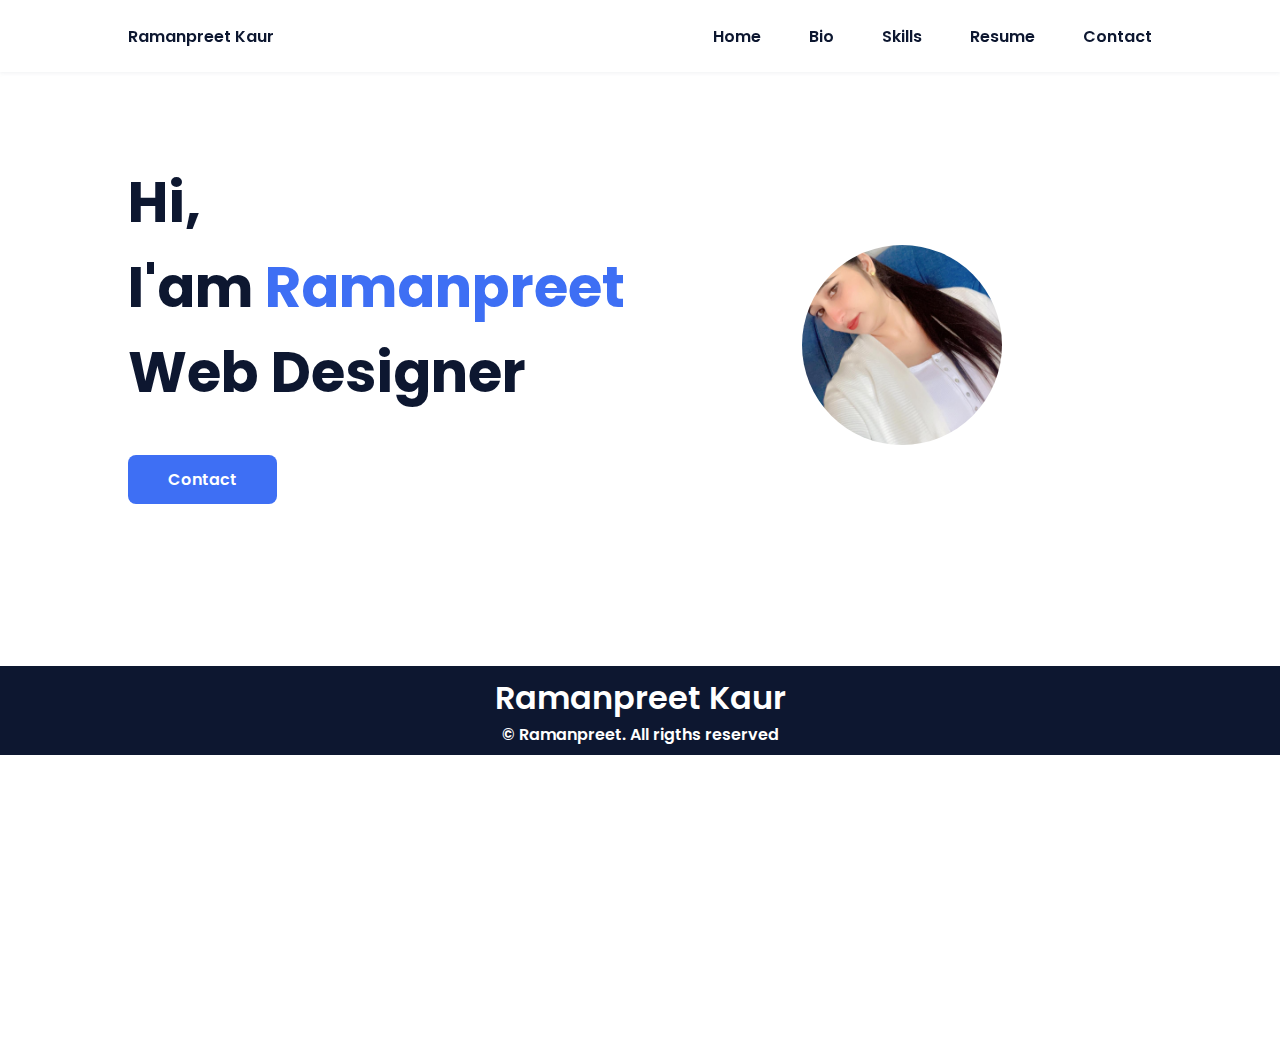
<file: index.html>
<!DOCTYPE html>
<html lang="en">
    <head>
        <meta charset="UTF-8">
        <meta name="viewport" content="width=device-width, initial-scale=1.0">

        <link rel="stylesheet" href="styles.css">

        
        <title>Portfolio of Ramanpreet Kaur</title>
    </head>
    <body>
        <!--===== HEADER =====-->
        <header class="l-header">
            <nav class="nav bd-grid">
                <div>
                    <a href="#" class="nav__logo">Ramanpreet Kaur</a>
                </div>

                <div class="nav__menu" id="nav-menu">
                    <ul class="nav__list">
                        <li class="nav__item"><a href="index.html" class="nav__link active-link">Home</a></li>
                        <li class="nav__item"><a href="about.html" class="nav__link">Bio</a></li>
                        <li class="nav__item"><a href="skills.html" class="nav__link">Skills</a></li>
                        <li class="nav__item"><a href="work.html" class="nav__link">Resume</a></li>
                        <li class="nav__item"><a href="contact.html" class="nav__link">Contact</a></li>
                    </ul>
                </div>

                <div class="nav__toggle" id="nav-toggle">
                    <i class='bx bx-menu'></i>
                </div>
            </nav>
        </header>

        <main class="l-main">
            <!--===== HOME =====-->
            <section class="home bd-grid" id="home">
                <div class="home__data">
                    <h1 class="home__title">Hi,<br>I'am <span class="home__title-color">Ramanpreet</span><br> Web Designer</h1>

                    <a href="contact.html" class="button">Contact</a>
                </div>
<br><br>

                <div class="home__img">
                    <svg class="home__blob" viewBox="0 0 479 467" >
                        
                    </svg>
                    <div class="image">
                        <img src="raman.jpg" alt="Ramanpreet">
                    </div>
            
                </div>
            </section>
        <!--===== FOOTER =====-->
        <footer class="footer">
            <p class="footer__title">Ramanpreet Kaur</p>
            
            <p class="footer__copy">&#169; Ramanpreet. All rigths reserved</p>
        </footer>
        <!--===== MAIN JS =====-->
        <script src="main (1).js"></script>
    </body>
</html>
</file>
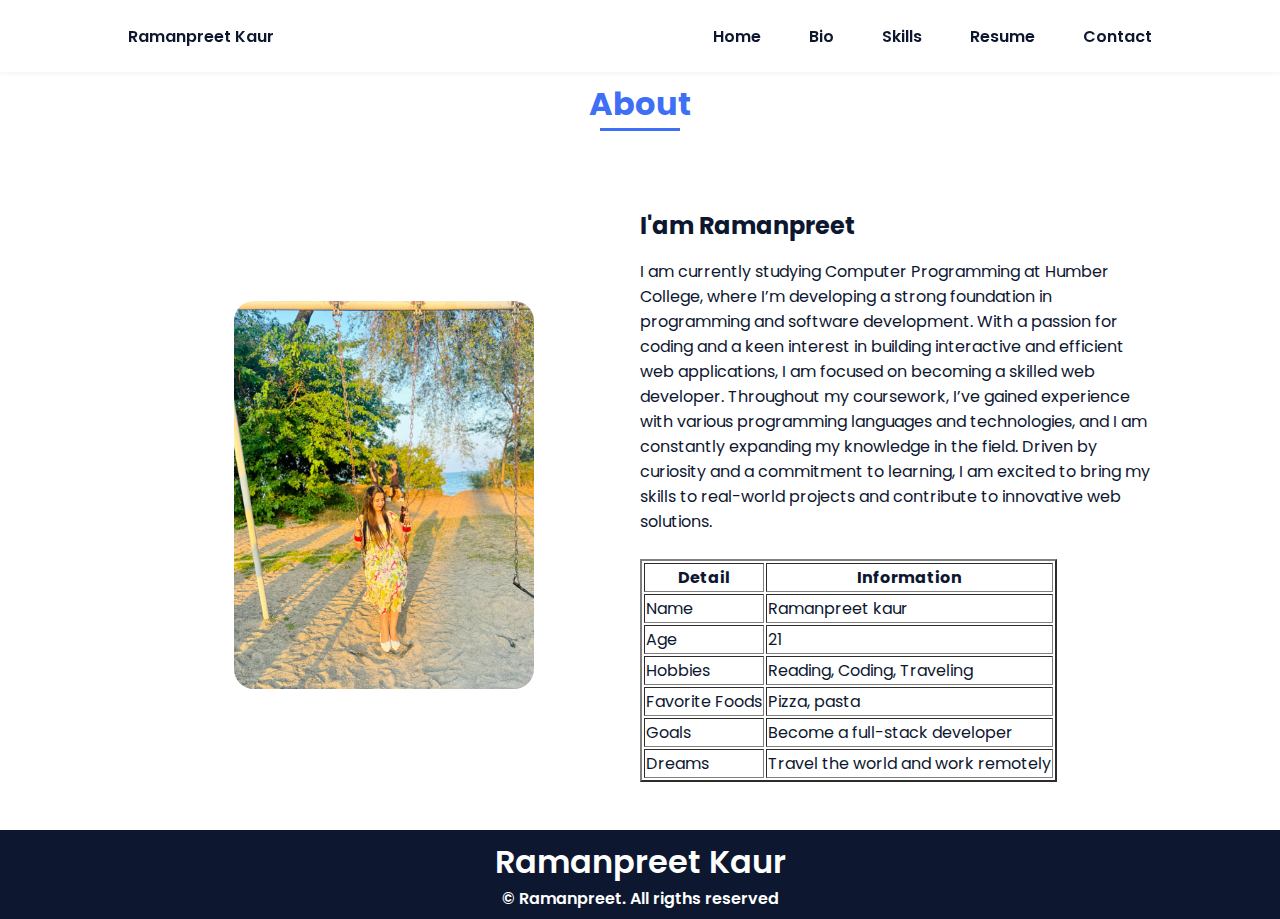
<file: about.html>
<!DOCTYPE html>
<html lang="en">
<head>
    <meta charset="UTF-8">
    <meta name="viewport" content="width=device-width, initial-scale=1.0">
    <title>About Ramanpreet</title>
    <link rel="stylesheet" href="styles.css">
</head>
<body>
    <header class="l-header">
        <nav class="nav bd-grid">
            <div>
                <a href="index.html" class="nav__logo">Ramanpreet Kaur</a>
            </div>

            <div class="nav__menu" id="nav-menu">
                <ul class="nav__list">
                    <li class="nav__item"><a href="index.html" class="nav__link active-link">Home</a></li>
                    <li class="nav__item"><a href="about.html" class="nav__link">Bio</a></li>
                    <li class="nav__item"><a href="skills.html" class="nav__link">Skills</a></li>
                    <li class="nav__item"><a href="work.html" class="nav__link">Resume</a></li>
                    <li class="nav__item"><a href="contact.html" class="nav__link">Contact</a></li>
                </ul>
            </div>

            <div class="nav__toggle" id="nav-toggle">
                <i class='bx bx-menu'></i>
            </div>
        </nav>
    </header>


    <section class="about section " id="about">
        <h2 class="section-title">About</h2>

        <div class="about__container bd-grid">
            <div class="about__img">
                <img src="ramannnn.jpg" alt="">
            </div>
            
            <div>
                <h2 class="about__subtitle">I'am Ramanpreet</h2>
                <p class="about__text">I am currently studying Computer Programming at Humber College, where I’m developing a strong foundation in programming and software development. With a passion for coding and a keen interest in building interactive and efficient web applications, I am focused on becoming a skilled web developer.

                    Throughout my coursework, I’ve gained experience with various programming languages and technologies, and I am constantly expanding my knowledge in the field. Driven by curiosity and a commitment to learning, I am excited to bring my skills to real-world projects and contribute to innovative web solutions.</p>   
                    <br>
                    <table border="2px">
                        <tr>
                            <th>Detail</th>
                            <th>Information</th>
                        </tr>
                        <tr>
                            <td>Name</td>
                            <td>Ramanpreet kaur</td>
                        </tr>
                        <tr>
                            <td>Age</td>
                            <td>21</td>
                        </tr>
                        <tr>
                            <td>Hobbies</td>
                            <td>Reading, Coding, Traveling</td>
                        </tr>
                        <tr>
                            <td>Favorite Foods</td>
                            <td>Pizza, pasta</td>
                        </tr>
                        <tr>
                            <td>Goals</td>
                            <td>Become a full-stack developer</td>
                        </tr>
                        <tr>
                            <td>Dreams</td>
                            <td>Travel the world and work remotely</td>
                        </tr>
                    </table>        
            </div>                                   
        </div>
    </section>
        <!--===== FOOTER =====-->
        <footer class="footer">
            <p class="footer__title">Ramanpreet Kaur</p>
            
            <p class="footer__copy">&#169; Ramanpreet. All rigths reserved</p>
        </footer>



    <script src="main (1).js"></script>

    
</body>
</html>
</file>
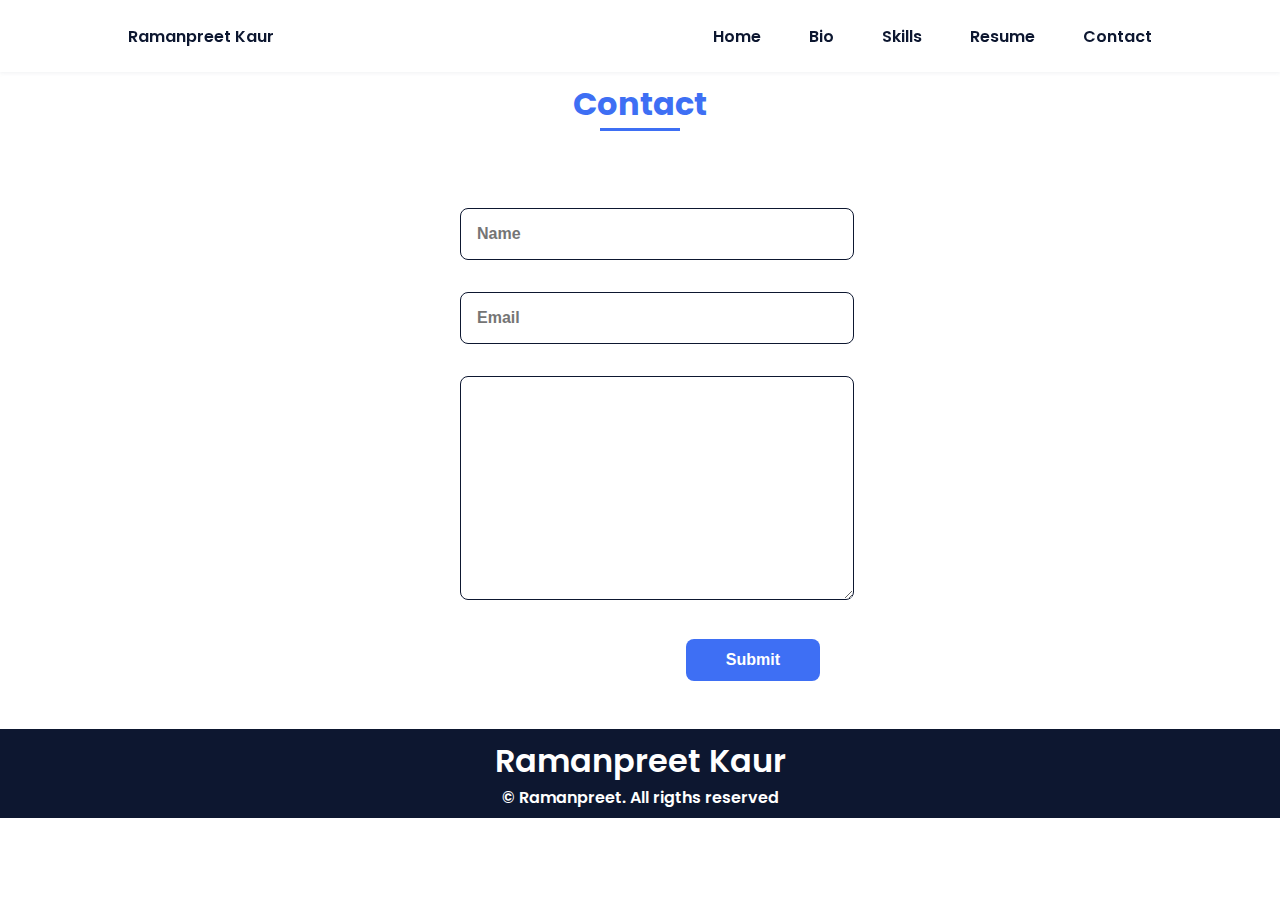
<file: contact.html>
<!DOCTYPE html>
<html lang="en">
<head>
    <meta charset="UTF-8">
    <meta name="viewport" content="width=device-width, initial-scale=1.0">
    <title>Ramanpreet Contact</title>
    <link rel="stylesheet" href="styles.css">
</head>
<body>
    <header class="l-header">
        <nav class="nav bd-grid">
            <div>
                <a href="index.html" class="nav__logo">Ramanpreet Kaur</a>
            </div>

            <div class="nav__menu" id="nav-menu">
                <ul class="nav__list">
                    <li class="nav__item"><a href="index.html" class="nav__link active-link">Home</a></li>
                    <li class="nav__item"><a href="about.html" class="nav__link">Bio</a></li>
                    <li class="nav__item"><a href="skills.html" class="nav__link">Skills</a></li>
                    <li class="nav__item"><a href="work.html" class="nav__link">Resume</a></li>
                    <li class="nav__item"><a href="contact.html" class="nav__link">Contact</a></li>
                </ul>
            </div>

            <div class="nav__toggle" id="nav-toggle">
                <i class='bx bx-menu'></i>
            </div>
        </nav>
    </header>

            <!--===== CONTACT =====-->
            <section class="contact section" id="contact">
                <h2 class="section-title">Contact</h2>

                <div class="contact__container bd-grid">
                    <form action="" class="contact__form">
                        <input type="text" placeholder="Name" class="contact__input">
                        <input type="mail" placeholder="Email" class="contact__input">
                        <textarea name="" id="" cols="0" rows="10" class="contact__input"></textarea>
                        <input type="button" value="Submit" class="contact__button button">
                    </form>
                </div>
            </section>
        </main>

        <!--===== FOOTER =====-->
        <footer class="footer">
            <p class="footer__title">Ramanpreet Kaur</p>
           
            <p class="footer__copy">&#169; Ramanpreet. All rigths reserved</p>
        </footer>
        <script src="main (1).js"></script>


    </body>
</html>
</file>
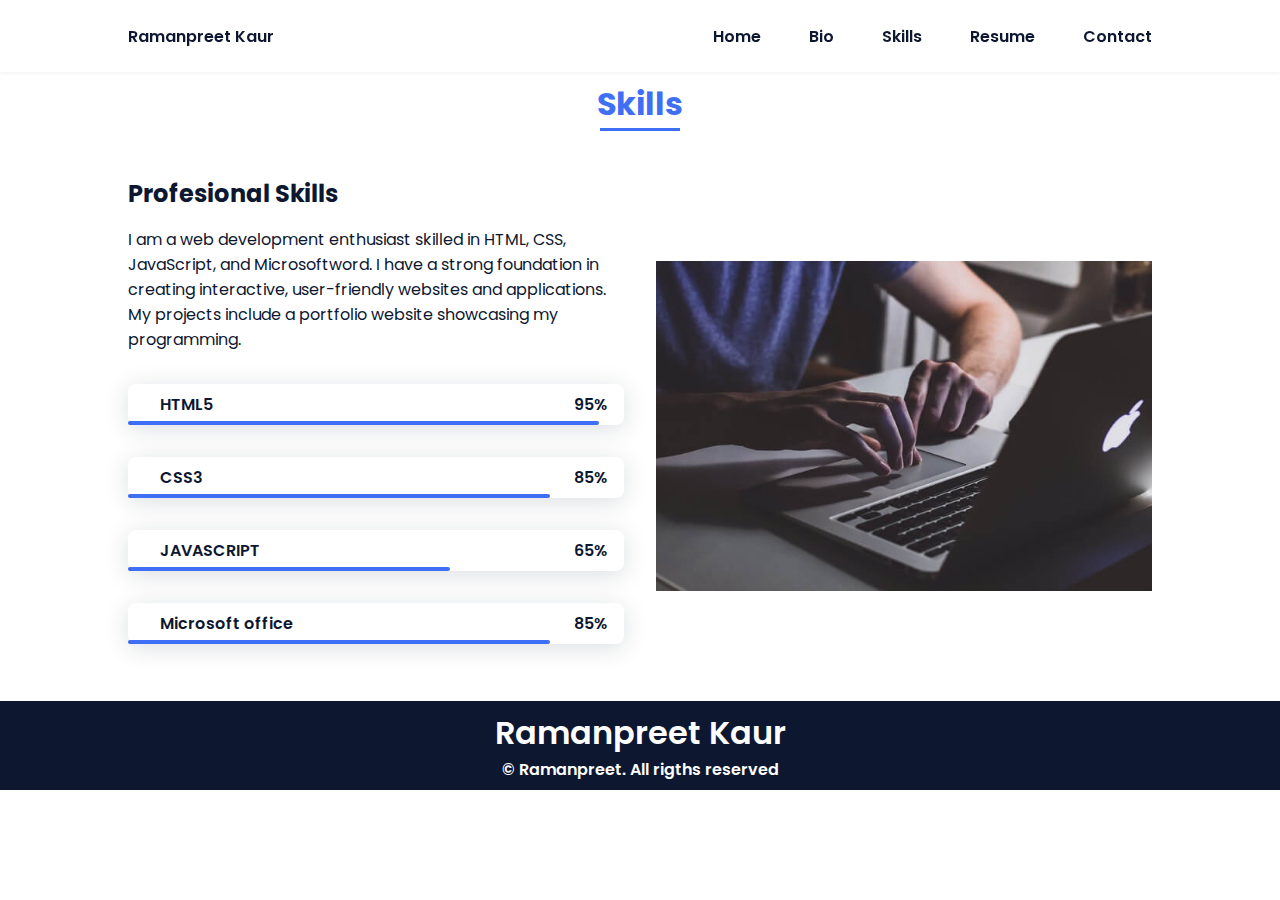
<file: skills.html>
<!DOCTYPE html>
<html lang="en">
<head>
    <meta charset="UTF-8">
    <meta name="viewport" content="width=device-width, initial-scale=1.0">
    <title>Ramanpreet Skills</title>
    <link rel="stylesheet" href="styles.css">
</head>
<body>
    
        <!--===== HEADER =====-->
        <header class="l-header">
            <nav class="nav bd-grid">
                <div>
                    <a href="index.html" class="nav__logo">Ramanpreet Kaur</a>
                </div>

                <div class="nav__menu" id="nav-menu">
                    <ul class="nav__list">
                        <li class="nav__item"><a href="index.html" class="nav__link active-link">Home</a></li>
                        <li class="nav__item"><a href="about.html" class="nav__link">Bio</a></li>
                        <li class="nav__item"><a href="skills.html" class="nav__link">Skills</a></li>
                        <li class="nav__item"><a href="work.html" class="nav__link">Resume</a></li>
                        <li class="nav__item"><a href="contact.html" class="nav__link">Contact</a></li>
                    </ul>
                </div>

                <div class="nav__toggle" id="nav-toggle">
                    <i class='bx bx-menu'></i>
                </div>
            </nav>
        </header>
 <!--===== SKILLS =====-->
 <section class="skills section" id="skills">
    <h2 class="section-title">Skills</h2>

    <div class="skills__container bd-grid">          
        <div>
            <h2 class="skills__subtitle">Profesional Skills</h2>
            <p class="skills__text">I am a web development enthusiast skilled in HTML, CSS, JavaScript, and Microsoftword. I have a strong foundation in creating interactive, user-friendly websites and applications. My projects include a portfolio website showcasing my programming.</p>
            <div class="skills__data">
                <div class="skills__names">
                    <i class='bx bxl-html5 skills__icon'></i>
                    <span class="skills__name">HTML5</span>
                </div>
                <div class="skills__bar skills__html">

                </div>
                <div>
                    <span class="skills__percentage">95%</span>
                </div>
            </div>
            <div class="skills__data">
                <div class="skills__names">
                    <i class='bx bxl-css3 skills__icon'></i>
                    <span class="skills__name">CSS3</span>
                </div>
                <div class="skills__bar skills__css">
                    
                </div>
                <div>
                    <span class="skills__percentage">85%</span>
                </div>
            </div>
            <div class="skills__data">
                <div class="skills__names">
                    <i class='bx bxl-javascript skills__icon' ></i>
                    <span class="skills__name">JAVASCRIPT</span>
                </div>
                <div class="skills__bar skills__js">
                    
                </div>
                <div>
                    <span class="skills__percentage">65%</span>
                </div>
            </div>
            <div class="skills__data">
                <div class="skills__names">
                    <i class='bx bxs-paint skills__icon'></i>
                    <span class="skills__name">Microsoft office</span>
                </div>
                <div class="skills__bar skills__ux">
                    
                </div>
                <div>
                    <span class="skills__percentage">85%</span>
                </div>
            </div>
        </div>
        
        <div>              
            <img src="work3.jpg" alt="" class="skills__img">
        </div>
    </div>
<br>
 <!--===== FOOTER =====-->
 <footer class="footer">
    <p class="footer__title">Ramanpreet Kaur</p>
   
    <p class="footer__copy">&#169; Ramanpreet. All rigths reserved</p>
</footer>
</section>

</body>
</html>
</file>
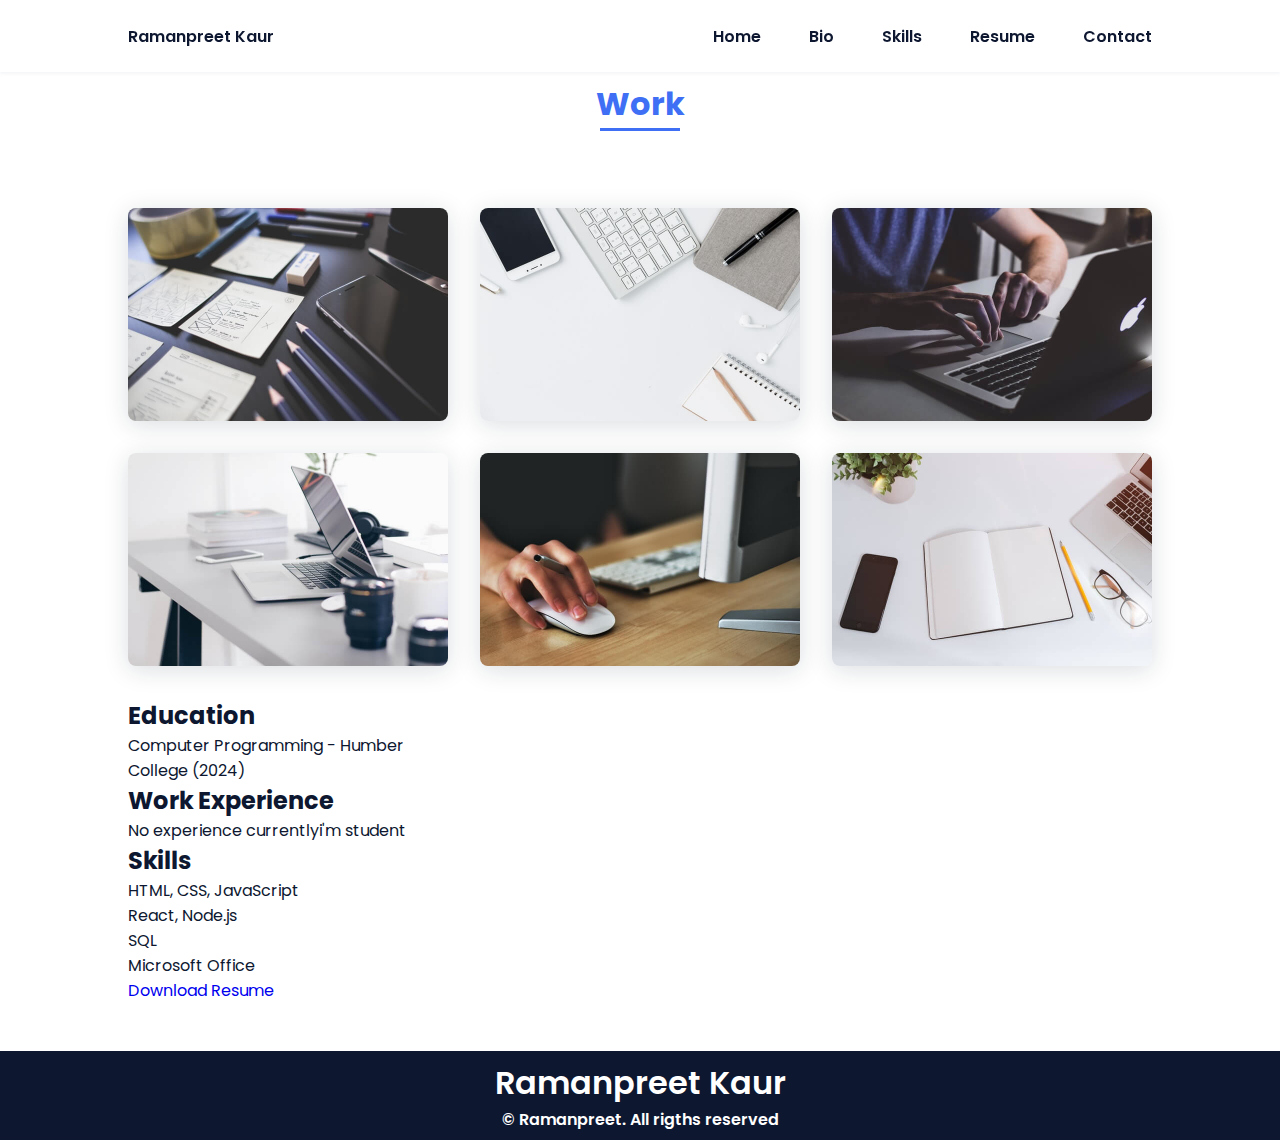
<file: work.html>
<!DOCTYPE html>
<html lang="en">
<head>
    <meta charset="UTF-8">
    <meta name="viewport" content="width=device-width, initial-scale=1.0">
    <title>Ramanpreet Work</title>
    <link rel="stylesheet" href="styles.css">
</head>
<body>

    
        <!--===== HEADER =====-->
        <header class="l-header">
            <nav class="nav bd-grid">
                <div>
                    <a href="index.html" class="nav__logo">Ramanpreet Kaur</a>
                </div>

                <div class="nav__menu" id="nav-menu">
                    <ul class="nav__list">
                        <li class="nav__item"><a href="index.html" class="nav__link active-link">Home</a></li>
                        <li class="nav__item"><a href="about.html" class="nav__link">Bio</a></li>
                        <li class="nav__item"><a href="skills.html" class="nav__link">Skills</a></li>
                        <li class="nav__item"><a href="work.html" class="nav__link">Resume</a></li>
                        <li class="nav__item"><a href="contact.html" class="nav__link">Contact</a></li>  
                    </ul>

                </div>


                <div class="nav__toggle" id="nav-toggle">
                    <i class='bx bx-menu'></i>
                </div>
            </nav>
        </header>
 
        
    <section class="work section" id="work">
        <h2 class="section-title">Work</h2>

        <div class="work__container bd-grid">
            <a href="" class="work__img">
                <img src="work1.jpg" alt="">
            </a>
            <a href="" class="work__img">
                <img src="work2.jpg" alt="">
            </a>
            <a href="" class="work__img">
                <img src="work3.jpg" alt="">
            </a>
            <a href="" class="work__img">
                <img src="work4.jpg" alt="">
            </a>
            <a href="" class="work__img">
                <img src="work5.jpg" alt="">
            </a>
            <a href="" class="work__img">
                <img src="work6.jpg" alt="">
            </a>
            <section>
                <h2>Education</h2>
                <ul>
                  <li>Computer Programming - Humber College (2024)</li>
                </ul>
            
                <h2>Work Experience</h2>
                <ul>
                  <li>No experience currentlyi'm student</li>
                </ul>
            
                <h2>Skills</h2>
                <ul>
                  <li>HTML, CSS, JavaScript</li>
                  <li>React, Node.js</li>
                  <li>SQL</li>
                  <li>Microsoft Office </li>
                </ul>
            
                <a href="resume.pdf" download>Download Resume</a>
              </section>
        </div>
    </section>
     <!--===== FOOTER =====-->
     <footer class="footer">
        <p class="footer__title">Ramanpreet Kaur</p>
        
        <p class="footer__copy">&#169; Ramanpreet. All rigths reserved</p>
    </footer>
   
<script src="main (1).js"></script>
</body>
</html>
</file>
<file: styles.css>
/*===== GOOGLE FONTS =====*/
@import url("https://fonts.googleapis.com/css2?family=Poppins:wght@400;600;700&display=swap");
/*===== VARIABLES CSS =====*/
:root {
  --header-height: 3rem;
  --font-semi: 600;
  --hue-color: 224;
  --first-color: hsl(var(--hue-color), 89%, 60%);
  --second-color: hsl(var(--hue-color), 56%, 12%);
  /*===== Fuente y tipografia =====*/
  --body-font: "Poppins", sans-serif;
  --big-font-size: 2rem;
  --h2-font-size: 1.25rem;
  --normal-font-size: .938rem;
  --smaller-font-size: .75rem;
  /*===== Margenes =====*/
  --mb-2: 1rem;
  --mb-4: 2rem;
  --mb-5: 2.5rem;
  --mb-6: 3rem;
  /*===== z index =====*/
  --z-back: -10;
  --z-fixed: 100;
}
@media screen and (min-width: 968px) {
  :root {
    --big-font-size: 3.5rem;
    --h2-font-size: 2rem;
    --normal-font-size: 1rem;
    --smaller-font-size: .875rem;
  }
}


html {
  scroll-behavior: smooth;
}

body {
  margin: var(--header-height) 0 0 0;
  font-family: var(--body-font);
  font-size: var(--normal-font-size);
  color: var(--second-color);
}

h1, h2, p {
  margin: 0;
}

ul {
  margin: 0;
  padding: 0;
  list-style: none;
}

a {
  text-decoration: none;
}

img {
  max-width: 100%;
  height: auto;
  display: block;
}

/*===== CLASS CSS ===== */
.section-title {
  position: relative;
  font-size: var(--h2-font-size);
  color: var(--first-color);
  margin-top: var(--mb-2);
  margin-bottom: var(--mb-4);
  text-align: center;
}
.section-title::after {
  position: absolute;
  content: "";
  width: 64px;
  height: 0.18rem;
  left: 0;
  right: 0;
  margin: auto;
  top: 2rem;
  background-color: var(--first-color);
}

.section {
  padding-top: 3rem;
  padding-bottom: 2rem;
}

/*===== LAYOUT =====*/
.bd-grid {
  max-width: 1024px;
  display: grid;
  margin-left: var(--mb-2);
  margin-right: var(--mb-2);
}

.l-header {
  width: 100%;
  position: fixed;
  top: 0;
  left: 0;
  z-index: var(--z-fixed);
  background-color: #fff;
  box-shadow: 0 1px 4px rgba(146, 161, 176, 0.15);
}

/*===== NAV =====*/
.nav {
  height: var(--header-height);
  display: flex;
  justify-content: space-between;
  align-items: center;
  font-weight: var(--font-semi);
}
@media screen and (max-width: 767px) {
  .nav__menu {
    position: fixed;
    top: var(--header-height);
    right: -100%;
    width: 80%;
    height: 100%;
    padding: 2rem;
    background-color: var(--second-color);
    transition: 0.5s;
  }
}
.nav__item {
  margin-bottom: var(--mb-4);
}
.nav__link {
  position: relative;
  color: #fff;
}
.nav__link:hover {
  position: relative;
  color: rgb(34, 142, 121);
  

}
.nav__link:hover::after {
  position: a;
  content: "";

  
  
  height: 0.18rem;
  left: 0;
  top: 2rem;
  background-color: var(--first-color);
}
.nav__logo {
  color: var(--second-color);
}
.nav__toggle {
  color: var(--second-color);
  font-size: 1.5rem;
  cursor: pointer;
}

/*Active menu*/
.active-link::after {
  position: absolute;
  content: "";
  /* width: 0%; */
  height: 0.18rem;
  left: 0;
  top: 2rem;
  background-color: var(--first-color);
}

/*=== Show menu ===*/
.show {
  right: 0;
}

/*===== HOME =====*/
.home {
  position: relative;
  row-gap: 5rem;
  padding: 4rem 0 5rem;
}
.home__data {
  align-self: center;
}
.home__title {
  font-size: var(--big-font-size);
  margin-bottom: var(--mb-5);
}
.home__title-color {
  color: var(--first-color);
}
.home__social {
  display: flex;
  flex-direction: column;
}
.home__social-icon {
  width: max-content;
  margin-bottom: var(--mb-2);
  font-size: 1.5rem;
  color: var(--second-color);
}
.home__social-icon:hover {
  color: var(--first-color);
}
.home__img {
  position: absolute;
  right: 0;
  bottom: 0;
  width: 260px;
  
}
.home__blob {
  fill: var(--first-color);
}
.home__blob-img {
  width: 360px;
}


/* Image Styles */
.image {
  border-radius: 50%;
  overflow: hidden;
  width: 200px;
  height: 200px;
  margin-top: -800px;
  margin-left: 100px;
}

.image img {
  width: 100%;
  height: 100%;
  object-fit: cover;
}


/*BUTTONS*/
.button {
  display: inline-block;
  background-color: var(--first-color);
  color: #fff;
  padding: 0.75rem 2.5rem;
  font-weight: var(--font-semi);
  border-radius: 0.5rem;
  transition: 0.3s;
}
.button:hover {
  box-shadow: 0px 10px 36px rgba(0, 0, 0, 0.15);
}

/* ===== ABOUT =====*/
.about__container {
  row-gap: 2rem;
  text-align: center;
}
.about__subtitle {
  margin-bottom: var(--mb-2);
}
.about__img {
  justify-self: center;
}
.about__img img {
  width: 200px;
  
  border-radius: 20px;
}


/* ===== SKILLS =====*/
.skills__container {
  row-gap: 2rem;
  text-align: center;
}
.skills__subtitle {
  margin-bottom: var(--mb-2);
}
.skills__text {
  margin-bottom: var(--mb-4);
}
.skills__data {
  display: flex;
  justify-content: space-between;
  align-items: center;
  position: relative;
  font-weight: var(--font-semi);
  padding: 0.5rem 1rem;
  margin-bottom: var(--mb-4);
  border-radius: 0.5rem;
  box-shadow: 0px 4px 25px rgba(14, 36, 49, 0.15);
}
.skills__icon {
  font-size: 2rem;
  margin-right: var(--mb-2);
  color: var(--first-color);
}
.skills__names {
  display: flex;
  align-items: center;
}
.skills__bar {
  position: absolute;
  left: 0;
  bottom: 0;
  background-color: var(--first-color);
  height: 0.25rem;
  border-radius: 0.5rem;
  z-index: var(--z-back);
}
.skills__html {
  width: 95%;
}
.skills__css {
  width: 85%;
}
.skills__js {
  width: 65%;
}
.skills__ux {
  width: 85%;
}

/* ===== WORK =====*/
.work__container {
  row-gap: 2rem;
}
.work__img {
  box-shadow: 0px 4px 25px rgba(14, 36, 49, 0.15);
  border-radius: 0.5rem;
  overflow: hidden;
}
.work__img img {
  transition: 1s;
}
/* .work__img img:hover {
  transform: scale(1.1);
} */

/* ===== CONTACT =====*/
.contact__input {
  width: 100%;
  font-size: var(--normal-font-size);
  font-weight: var(--font-semi);
  padding: 1rem;
  border-radius: 0.5rem;
  border: 1.5px solid var(--second-color);
  outline: none;
  margin-bottom: var(--mb-4);
}
.contact__button {
  display: block;
  border: none;
  outline: none;
  font-size: var(--normal-font-size);
  cursor: pointer;
  margin-left: auto;
}

/* ===== FOOTER =====*/
.footer {
  background-color: var(--second-color);
  color: #fff;
  text-align: center;
  font-weight: var(--font-semi);
  padding: 0.5rem 0;
}
.footer__title {
  font-size: 2rem;


}
.footer__icon {
  font-size: 1.5rem;
  color: #fff;
  margin: 0 var(--mb-2);
}
.footer__copy {
  font-size: medium;
}

/* ===== MEDIA QUERIES=====*/
@media screen and (max-width: 320px) {
  .home {
    row-gap: 2rem;
  }
  .home__img {
    width: 200px;
  }
}
@media screen and (min-width: 576px) {
  .home {
    padding: 4rem 0 2rem;
  }

  .home__img {
    width: 300px;
    bottom: 25%;
  }
  .about__container {
    grid-template-columns: repeat(2, 1fr);
    align-items: center;
    text-align: initial;
  }
  .skills__container {
    grid-template-columns: 0.7fr;
    justify-content: center;
    column-gap: 1rem;
  }
  .work__container {
    grid-template-columns: repeat(2, 1fr);
    column-gap: 2rem;
    padding-top: 2rem;
  }
  .contact__form {
    width: 360px;
    padding-top: 2rem;
  }
  .contact__container {
    justify-items: center;
  }
}
@media screen and (min-width: 768px) {
  body {
    margin: 0;
  }
  .section {
    padding-top: 4rem;
    padding-bottom: 3rem;
  }
  .section-title {
    margin-bottom: var(--mb-6);
  }
  .section-title::after {
    width: 80px;
    top: 3rem;
  }
  .nav {
    height: calc(var(--header-height) + 1.5rem);
  }
  .nav__list {
    display: flex;
    padding-top: 0;
  }
  .nav__item {
    margin-left: var(--mb-6);
    margin-bottom: 0;
  }
  .nav__toggle {
    display: none;
  }
  .nav__link {
    color: var(--second-color);
  }
  .home {
    padding: 8rem 0 2rem;
  }
  .home__img {
    width: 400px;
    bottom: 10%;
  }
  .about__container {
    padding-top: 2rem;
  }
  .about__img img {
    width: 300px;
  }
  .skills__container {
    grid-template-columns: repeat(2, 1fr);
    column-gap: 2rem;
    align-items: center;
    text-align: initial;
  }
  .work__container {
    grid-template-columns: repeat(3, 1fr);
    column-gap: 2rem;
  }
}
@media screen and (min-width: 992px) {
  .bd-grid {
    margin-left: auto;
    margin-right: auto;
  }
  .home {
    padding: 10rem 0 2rem;
  }
  .home__img {
    width: 450px;
  }
}
</file>
